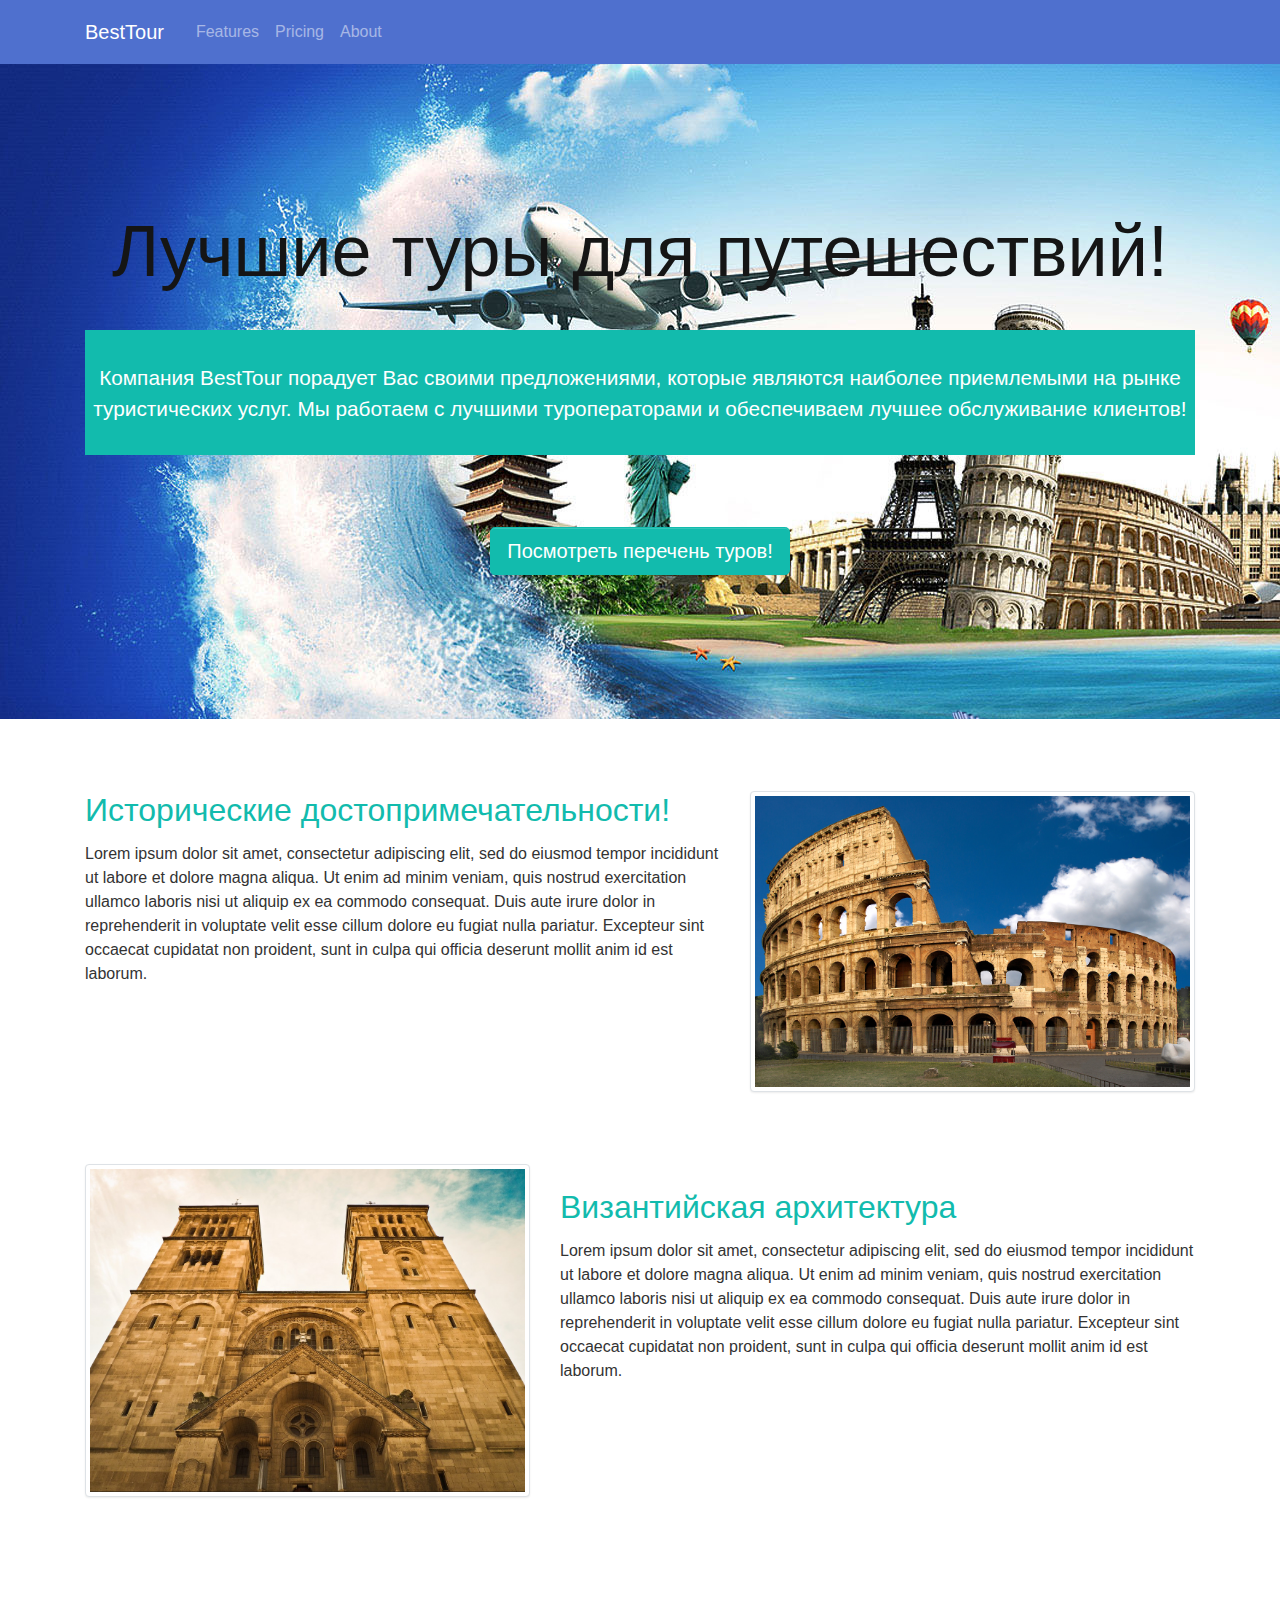
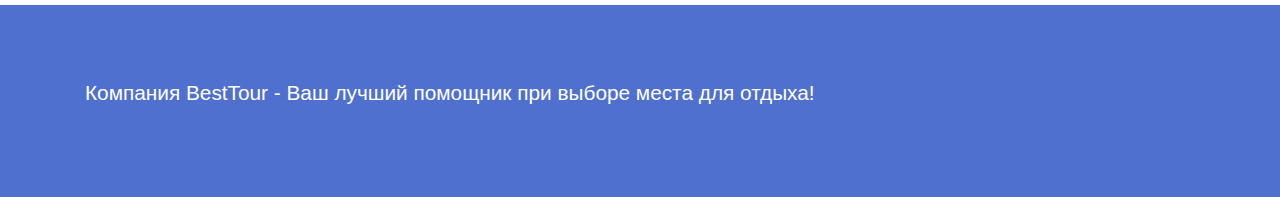
<file: public_html/template/index.html>
<!DOCTYPE html>
<html>

<head>
    <meta charset="utf-8">
    <meta name="viewport" content="width=device-width, initial-scale=1">
    <link rel="stylesheet" href="../css/font-awesome.min.css"
          type="text/css">
    <link rel="stylesheet" href="../css/theme.css" type="text/css">
</head>

<body>
<nav class="navbar navbar-expand-md bg-secondary navbar-dark">
    <div class="container">
        <a class="navbar-brand" href="#">BestTour</a>
        <button class="navbar-toggler navbar-toggler-right" type="button" data-toggle="collapse"
                data-target="#navbarSupportedContent" aria-controls="navbarSupportedContent" aria-expanded="false"
                aria-label="Toggle navigation"><span class="navbar-toggler-icon"></span></button>
        <div class="collapse navbar-collapse" id="navbarSupportedContent">
            <ul class="navbar-nav mr-auto">
                <li class="nav-item">
                    <a class="nav-link" href="#">Features</a>
                </li>
                <li class="nav-item">
                    <a class="nav-link" href="#">Pricing</a>
                </li>
                <li class="nav-item">
                    <a class="nav-link" href="#">About</a>
                </li>
            </ul>
        </div>
    </div>
</nav>
<div class="py-5 text-center" style="background-image: url(&quot;../img/slide-image-3.jpg&quot;);">
    <div class="container py-5">
        <div class="row">
            <div class="col-md-12">
                <h1 class="display-3 mb-4 text-dark" contenteditable="true">Лучшие туры для путешествий!</h1>
                <p class="lead mb-5 bg-primary">
                    <br>Компания BestTour порадует Вас своими предложениями, которые являются наиболее приемлемыми на
                    рынке туристических услуг. Мы работаем с лучшими туроператорами и обеспечиваем лучшее обслуживание
                    клиентов!
                    <br>
                    <br>
                </p>
                <a href="#" class="btn btn-lg btn-primary mx-1">Посмотреть перечень туров!</a>
            </div>
        </div>
    </div>
</div>
<div class="py-5">
    <div class="container">
        <div class="row mb-5">
            <div class="col-md-7">
                <h2 class="text-primary">Исторические достопримечательности!</h2>
                <p class="">Lorem ipsum dolor sit amet, consectetur adipiscing elit, sed do eiusmod tempor incididunt ut
                    labore et dolore magna aliqua. Ut enim ad minim veniam, quis nostrud exercitation ullamco laboris
                    nisi ut aliquip ex ea commodo consequat. Duis aute
                    irure dolor in reprehenderit in voluptate velit esse cillum dolore eu fugiat nulla pariatur.
                    Excepteur sint occaecat cupidatat non proident, sunt in culpa qui officia deserunt mollit anim id
                    est laborum.</p>
            </div>
            <div class="col-md-5 align-self-center">
                <img class="img-fluid d-block w-100 img-thumbnail" src="../img/колизе1.jpg"></div>
        </div>
        <div class="row">
            <div class="col-md-5">
                <img class="img-fluid d-block mb-4 w-100 img-thumbnail" src="../img/church.png"></div>
            <div class="col-md-7">
                <h2 class="text-primary pt-3">Византийская архитектура</h2>
                <p class="">Lorem ipsum dolor sit amet, consectetur adipiscing elit, sed do eiusmod tempor incididunt ut
                    labore et dolore magna aliqua. Ut enim ad minim veniam, quis nostrud exercitation ullamco laboris
                    nisi ut aliquip ex ea commodo consequat. Duis aute
                    irure dolor in reprehenderit in voluptate velit esse cillum dolore eu fugiat nulla pariatur.
                    Excepteur sint occaecat cupidatat non proident, sunt in culpa qui officia deserunt mollit anim id
                    est laborum.</p>
            </div>
        </div>
    </div>
</div>
<div class="py-5 text-white bg-secondary">
    <div class="container">
        <div class="row">
            <div class="col-md-12">
                <p class="lead">Компания BestTour - Ваш лучший помощник при выборе места для отдыха!</p>
            </div>
        </div>
    </div>
</div>


</body>

</html>
</file>
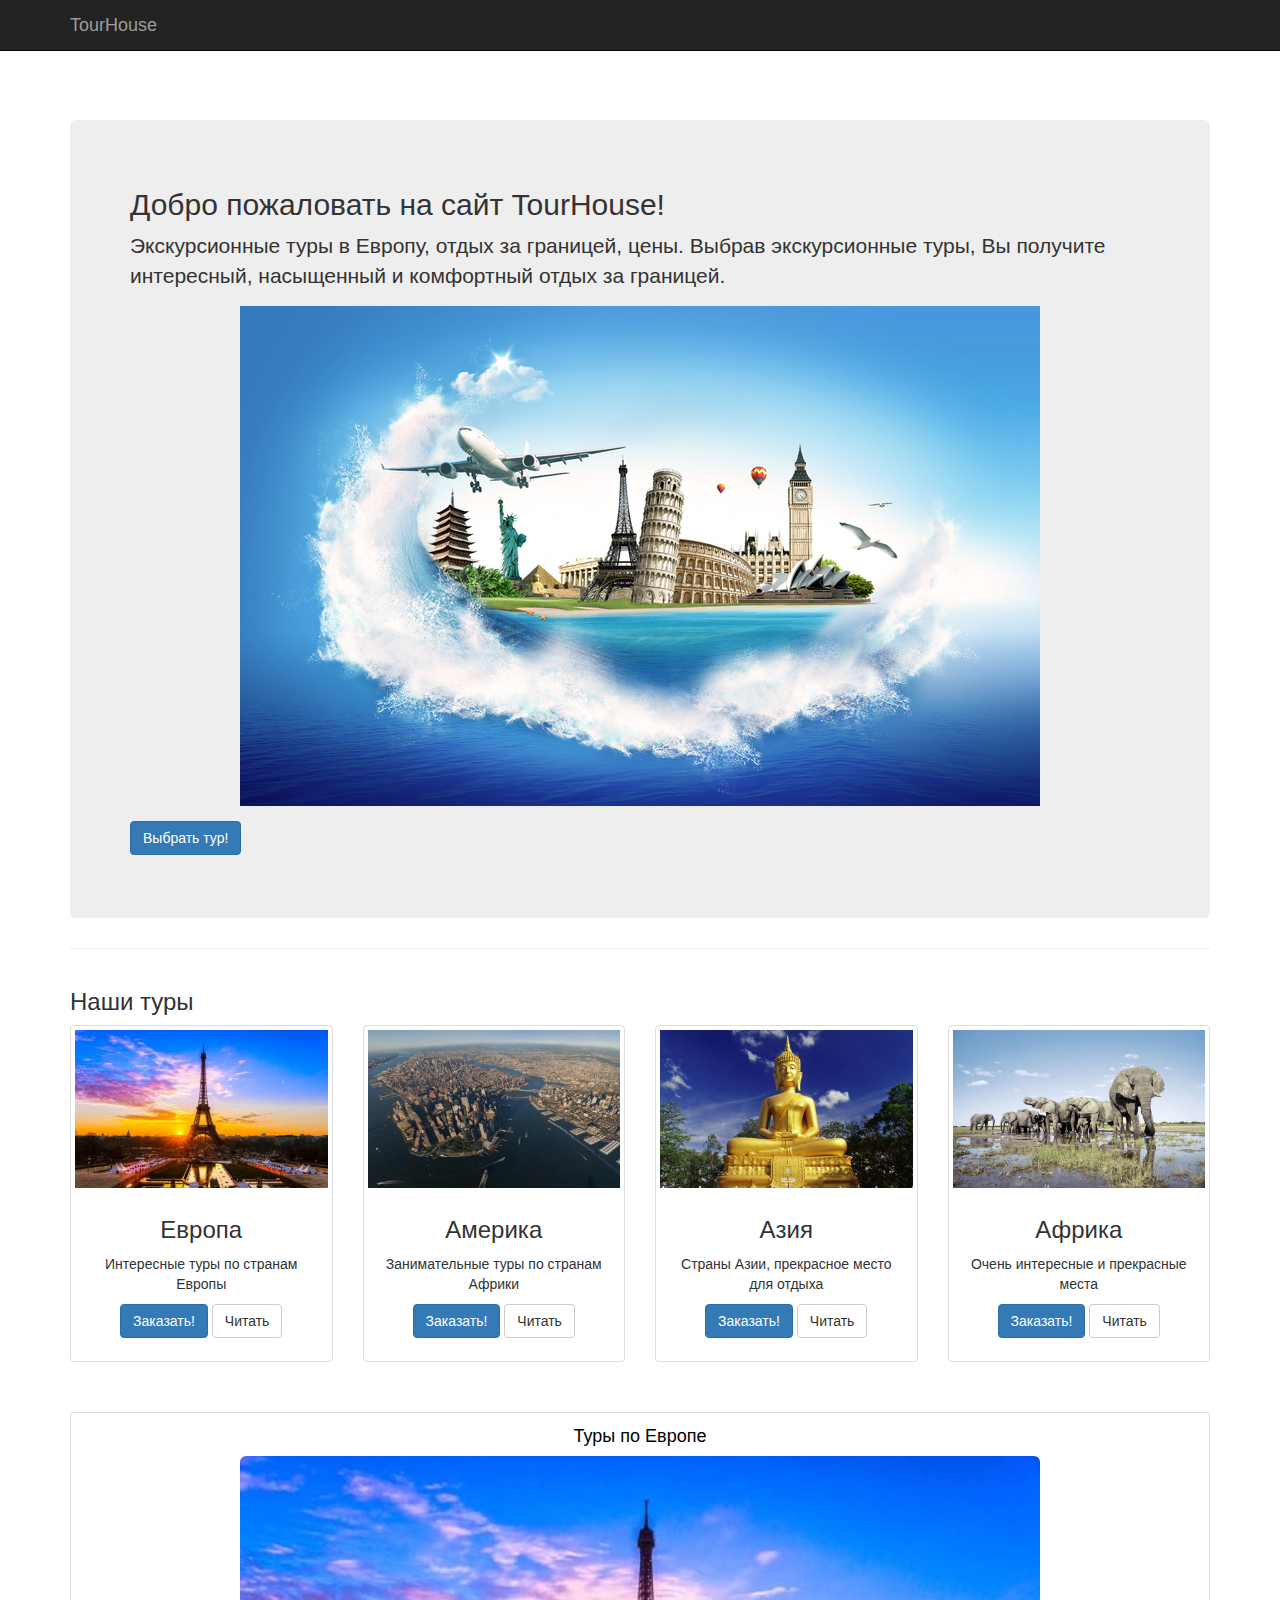
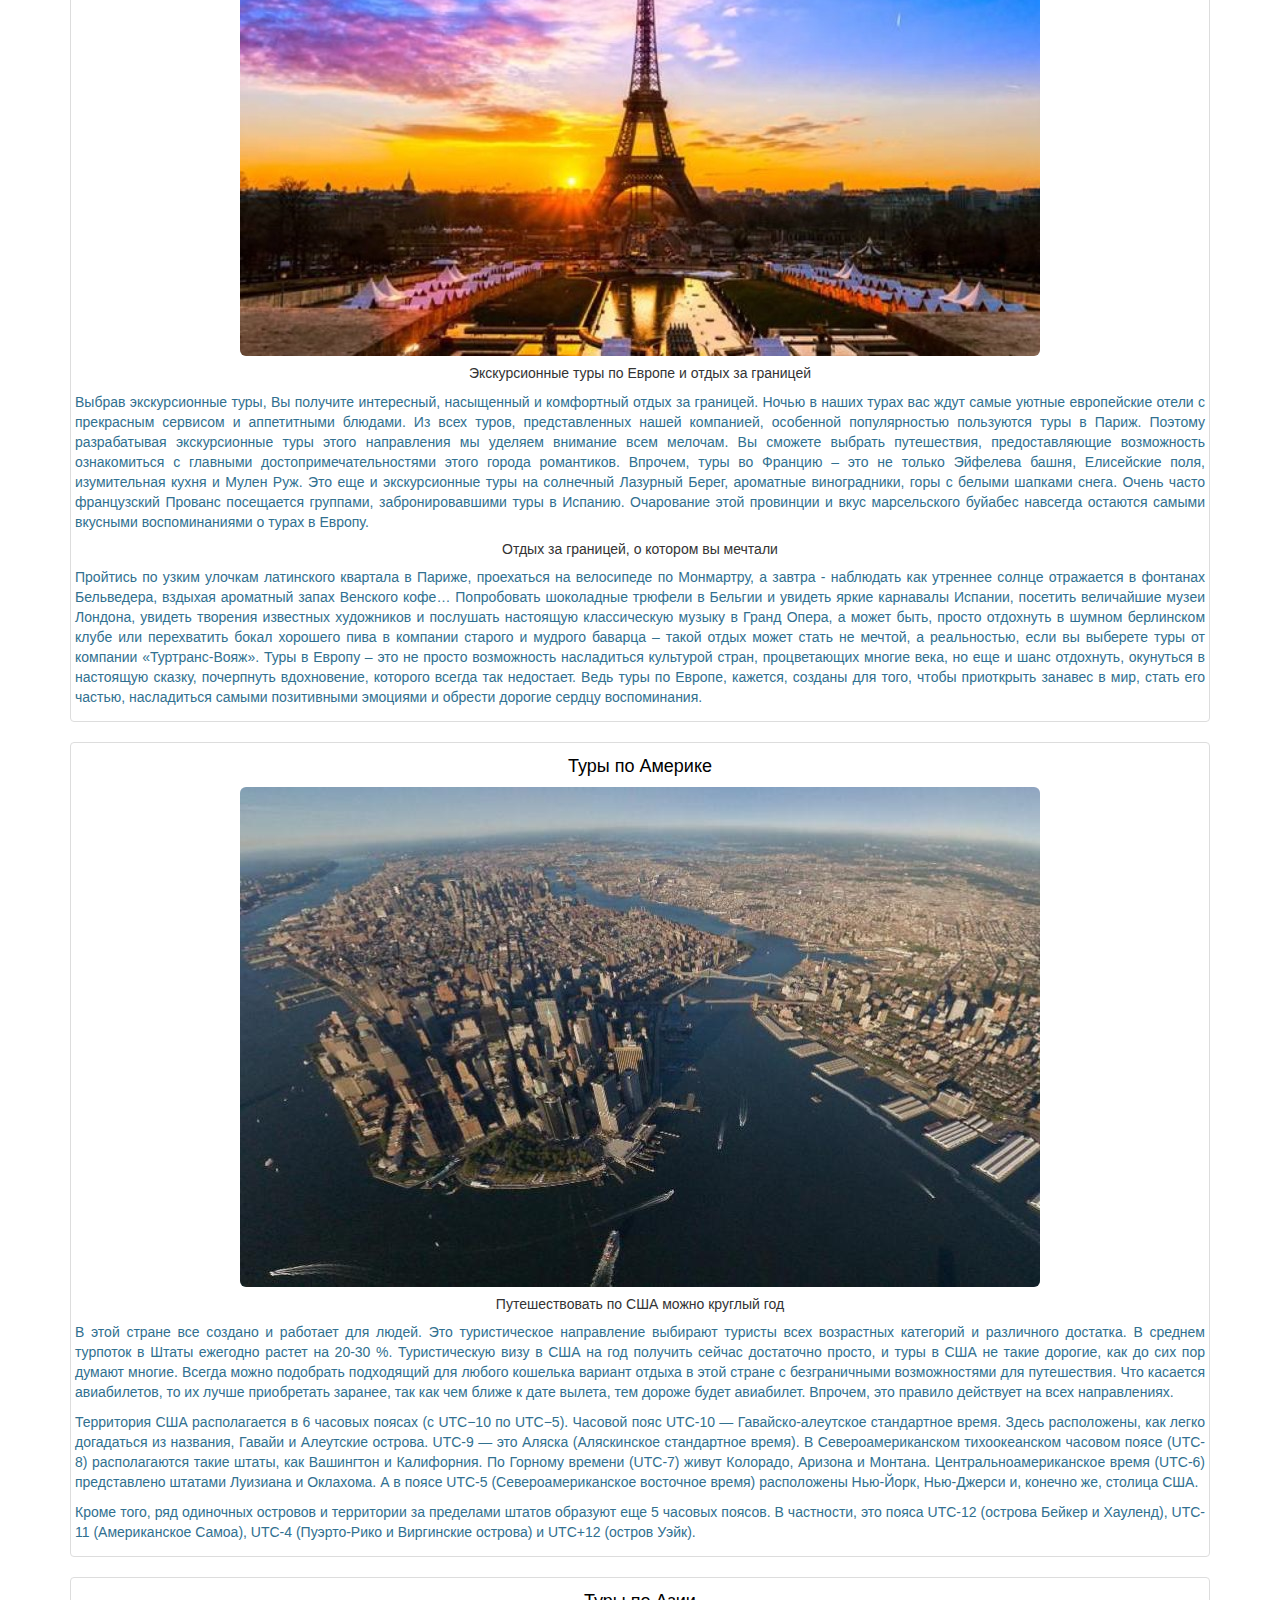
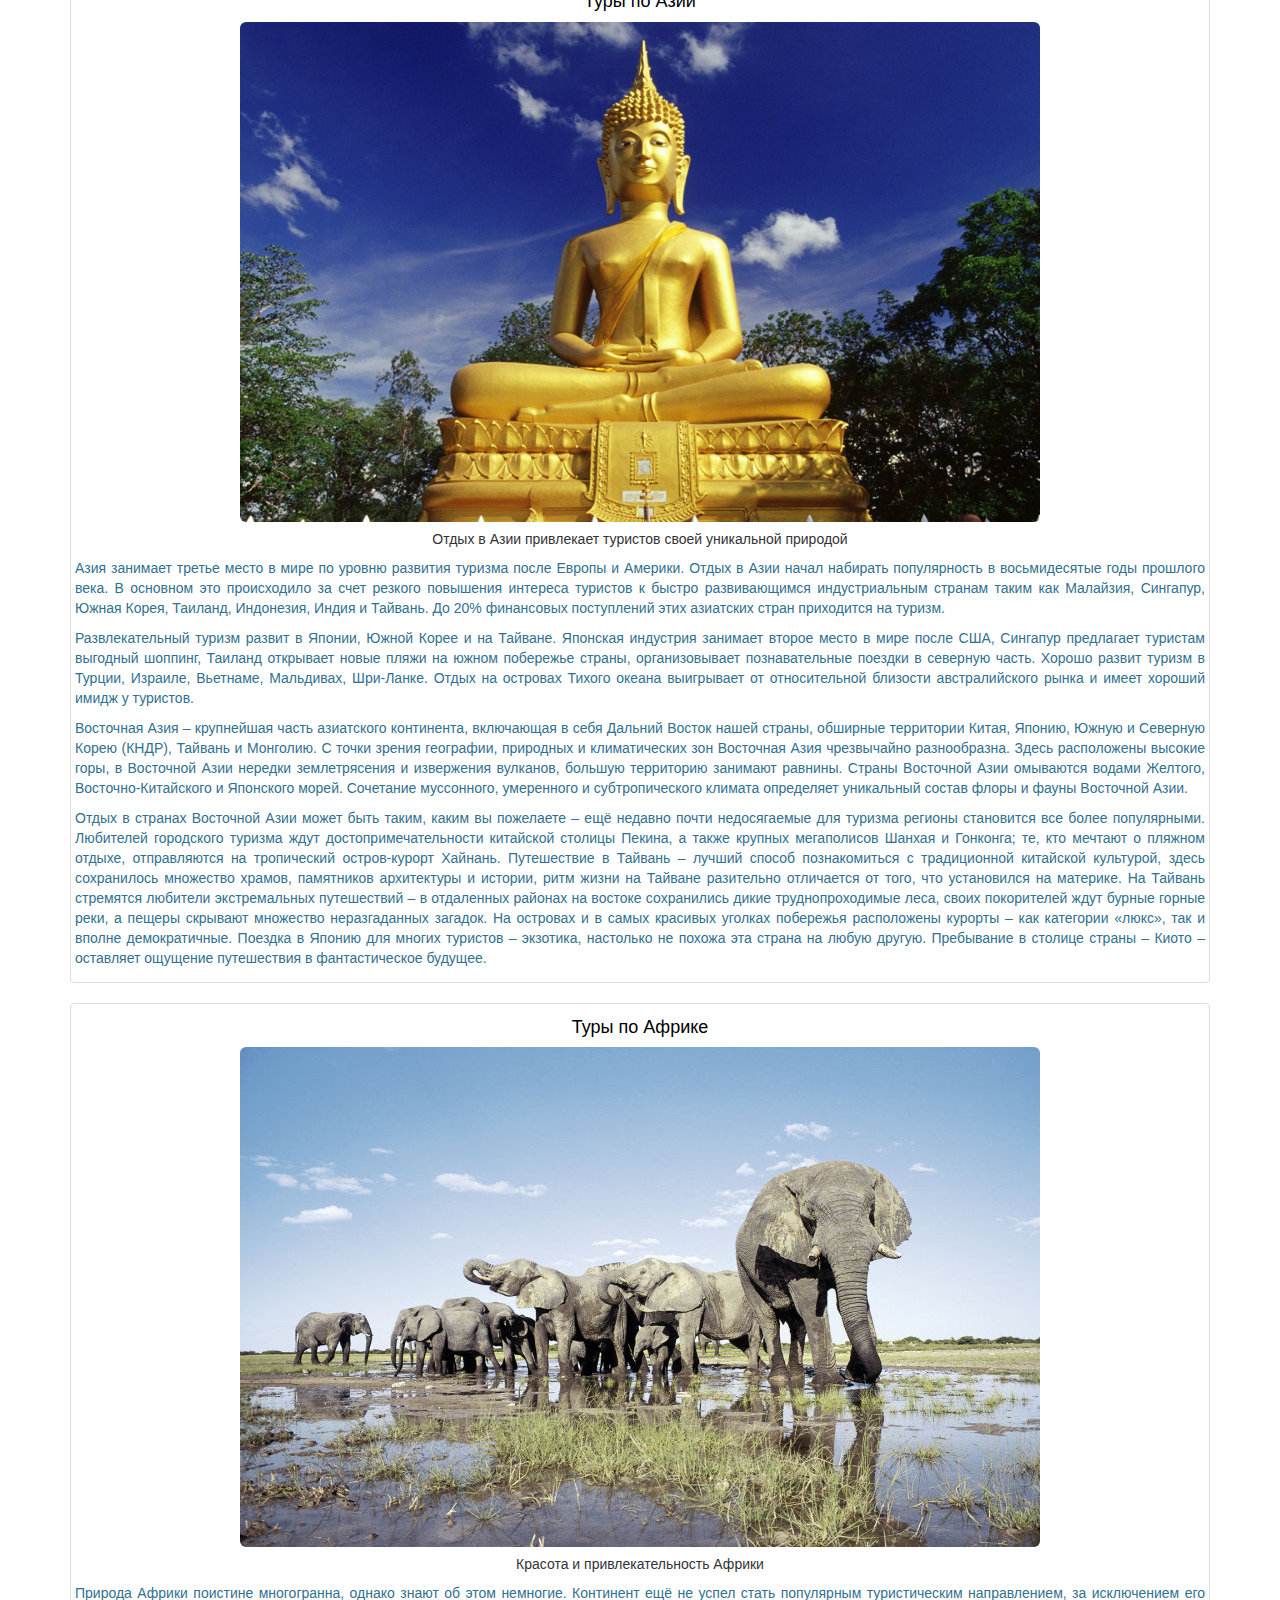
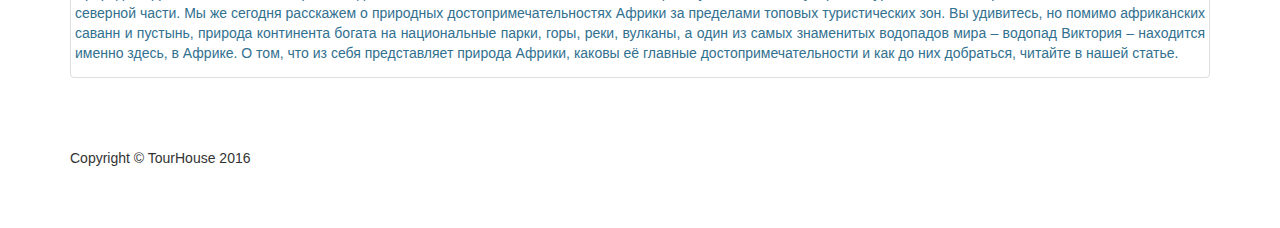
<file: public_html/touristic-web-page/index.html>
<!DOCTYPE html>
<html lang="ru">
<head>
    <meta charset="utf-8">
    <meta http-equiv="X-UA-Compatible" content="IE=edge">
    <meta name="viewport" content="width=device-width, initial-scale=1">
    <meta name="description" content="Веб-страница туристисческого сайта">
    <title>TourHouse - Туристические услуги</title>
    <!-- подключение стилей бутстрап -->
    <link href="css/bootstrap.css" rel="stylesheet">
    <!-- подключение файла стилей -->
    <link href="css/heroic-features.css" rel="stylesheet">
</head>
<body>
<!-- Навигация -->
<nav class="navbar navbar-inverse navbar-fixed-top" role="navigation">
    <div class="container">
        <div class="navbar-header">
            <button type="button" class="navbar-toggle" data-toggle="collapse"
                    data-target="#bs-example-navbar-collapse-1">
                <span class="sr-only">Навигация</span>
                <span class="icon-bar"></span>
                <span class="icon-bar"></span>
                <span class="icon-bar"></span>
            </button>
            <a class="navbar-brand" href="#">TourHouse</a>
        </div>
        <div class="collapse navbar-collapse" id="bs-example-navbar-collapse-1">
        </div>
    </div>
</nav>
<div class="container">
    <header class="jumbotron hero-spacer">
        <h2>Добро пожаловать на сайт TourHouse!</h2>
        <p>Экскурсионные туры в Европу, отдых за границей, цены. Выбрав экскурсионные туры, Вы получите интересный,
            насыщенный и комфортный отдых за границей.</p>
        <p><img src="images/jumbotron.jpg" class="img-responsive center-block"></p>
        <p><a class="btn btn-primary btn-large">Выбрать тур!</a>
        </p>
    </header>
    <hr>
    <div class="row">
        <div class="col-lg-12">
            <h3>Наши туры</h3>
        </div>
    </div>
    <div class="row text-center">
        <div class="col-md-3 col-sm-6 hero-feature">
            <div class="thumbnail">
                <img src="images/europe.jpg
" alt="">
                <div class="caption">
                    <h3>Европа</h3>
                    <p>Интересные туры по странам Европы</p>
                    <p>
                        <a href="#europe" class="btn btn-primary">Заказать!</a> <a href="#europe"
                                                                                   class="btn btn-default">Читать</a>
                    </p>
                </div>
            </div>
        </div>
        <div class="col-md-3 col-sm-6 hero-feature">
            <div class="thumbnail">
                <img src="images/america.jpg" alt="">
                <div class="caption">
                    <h3>Америка</h3>
                    <p>Занимательные туры по странам Африки</p>
                    <p>
                        <a href="#america" class="btn btn-primary">Заказать!</a> <a href="#america"
                                                                                    class="btn btn-default">Читать</a>
                    </p>
                </div>
            </div>
        </div>

        <div class="col-md-3 col-sm-6 hero-feature">
            <div class="thumbnail">
                <img src="images/asia.jpg" alt="">
                <div class="caption">
                    <h3>Азия</h3>
                    <p>Страны Азии, прекрасное место для отдыха</p>
                    <p>
                        <a href="#asia" class="btn btn-primary">Заказать!</a> <a href="#asia" class="btn btn-default">Читать</a>
                    </p>
                </div>
            </div>
        </div>
        <div class="col-md-3 col-sm-6 hero-feature">
            <div class="thumbnail">
                <img src="images/africa.jpg" alt="">
                <div class="caption">
                    <h3>Африка</h3>
                    <p>Очень интересные и прекрасные места</p>
                    <p>
                        <a href="#africa" class="btn btn-primary">Заказать!</a> <a href="#africa"
                                                                                   class="btn btn-default">Читать</a>
                    </p>
                </div>
            </div>
        </div>
    </div>
    <div class="row">
        <div class="col-lg-12">
            <div class="thumbnail">
                <div class="row text-center">
                    <h4><a name="europe">Туры по Европе</a></h4>
                </div>
                <img class="img-responsive img-rounded center-block" src="images/europe.jpg">
                <h5 class="text-center">Экскурсионные туры по Европе и отдых за границей</h5>
                <p class="text-info text-justify">Выбрав экскурсионные туры, Вы получите интересный, насыщенный и
                    комфортный отдых за границей. Ночью в
                    наших турах вас ждут самые уютные европейские отели с прекрасным сервисом и аппетитными блюдами. Из
                    всех туров, представленных нашей компанией, особенной популярностью пользуются туры в Париж. Поэтому
                    разрабатывая экскурсионные туры этого направления мы уделяем внимание всем мелочам. Вы сможете
                    выбрать путешествия, предоставляющие возможность ознакомиться с главными достопримечательностями
                    этого города романтиков. Впрочем, туры во Францию – это не только Эйфелева башня, Елисейские поля,
                    изумительная кухня и Мулен Руж. Это еще и экскурсионные туры на солнечный Лазурный Берег, ароматные
                    виноградники, горы с белыми шапками снега. Очень часто французский Прованс посещается группами,
                    забронировавшими туры в Испанию. Очарование этой провинции и вкус марсельского буйабес навсегда
                    остаются самыми вкусными воспоминаниями о турах в Европу.</p>
                <h5 class="text-center"> Отдых за границей, о котором вы мечтали</h5>
                <p class="text-info text-justify">Пройтись по узким улочкам латинского квартала в Париже, проехаться на
                    велосипеде по Монмартру, а
                    завтра - наблюдать как утреннее солнце отражается в фонтанах Бельведера, вздыхая ароматный запах
                    Венского кофе… Попробовать шоколадные трюфели в Бельгии и увидеть яркие карнавалы Испании, посетить
                    величайшие музеи Лондона, увидеть творения известных художников и послушать настоящую классическую
                    музыку в Гранд Опера, а может быть, просто отдохнуть в шумном берлинском клубе или перехватить бокал
                    хорошего пива в компании старого и мудрого баварца – такой отдых может стать не мечтой, а
                    реальностью, если вы выберете туры от компании «Туртранс-Вояж». Туры в Европу – это не просто
                    возможность насладиться культурой стран, процветающих многие века, но еще и шанс отдохнуть,
                    окунуться в настоящую сказку, почерпнуть вдохновение, которого всегда так недостает. Ведь туры по
                    Европе, кажется, созданы для того, чтобы приоткрыть занавес в мир, стать его частью, насладиться
                    самыми позитивными эмоциями и обрести дорогие сердцу воспоминания.</p>
            </div>
        </div>
        <div class="col-lg-12">
            <div class="thumbnail">

                <div class="row text-center">
                    <h4><a name="america">Туры по Америке</a></h4>
                </div>
                <img class="img-responsive img-rounded center-block" src="images/america.jpg">
                <h5 class="text-center">Путешествовать по США можно круглый год</h5>
                <p class="text-info text-justify"> В этой стране все создано и
                    работает для людей. Это туристическое направление выбирают туристы всех возрастных категорий и
                    различного достатка. В среднем турпоток в Штаты ежегодно растет на 20-30 %. Туристическую визу в США
                    на год получить сейчас достаточно просто, и туры в США не такие дорогие, как до сих пор думают
                    многие. Всегда можно подобрать подходящий для любого кошелька вариант отдыха в этой стране с
                    безграничными возможностями для путешествия. Что касается авиабилетов, то их лучше приобретать
                    заранее, так как чем ближе к дате вылета, тем дороже будет авиабилет. Впрочем, это правило действует
                    на всех направлениях.</p>
                <p class="text-info text-justify">
                    Территория США располагается в 6 часовых поясах (с UTC−10 по UTC−5). Часовой пояс UTC-10 —
                    Гавайско-алеутское стандартное время. Здесь расположены, как легко догадаться из названия, Гавайи и
                    Алеутские острова. UTC-9 — это Аляска (Аляскинское стандартное время). В Североамериканском
                    тихоокеанском часовом поясе (UTC-8) располагаются такие штаты, как Вашингтон и Калифорния. По
                    Горному времени (UTC-7) живут Колорадо, Аризона и Монтана. Центральноамериканское время (UTC-6)
                    представлено штатами Луизиана и Оклахома. А в поясе UTC-5 (Североамериканское восточное время)
                    расположены Нью-Йорк, Нью-Джерси и, конечно же, столица США.</p>
                <p class="text-info text-justify">
                    Кроме того, ряд одиночных островов и территории за пределами штатов образуют еще 5 часовых поясов. В
                    частности, это пояса UTC-12 (острова Бейкер и Хауленд), UTC-11 (Американское Самоа), UTC-4
                    (Пуэрто-Рико и Виргинские острова) и UTC+12 (остров Уэйк).
                </p>
            </div>
        </div>
        <div class="col-lg-12">
            <div class="thumbnail">
                <div class="row text-center">
                    <h4><a name="asia">Туры по Азии</a></h4>
                </div>
                <img class="img-responsive img-rounded center-block" src="images/asia.jpg">
                <h5 class="text-center">Отдых в Азии привлекает туристов своей уникальной природой</h5>
                <p class="text-info text-justify">Азия занимает третье место в мире по уровню развития туризма после
                    Европы и Америки. Отдых в Азии начал набирать популярность в восьмидесятые годы прошлого века. В
                    основном это происходило за счет резкого повышения интереса туристов к быстро развивающимся
                    индустриальным странам таким как Малайзия, Сингапур, Южная Корея, Таиланд, Индонезия, Индия и
                    Тайвань. До 20% финансовых поступлений этих азиатских стран приходится на туризм.</p>
                <p class="text-info text-justify"> Развлекательный туризм развит в Японии, Южной Корее и на Тайване.
                    Японская индустрия занимает второе место в мире после США, Сингапур предлагает туристам выгодный
                    шоппинг, Таиланд открывает новые пляжи на южном побережье страны, организовывает познавательные
                    поездки в северную часть. Хорошо развит туризм в Турции, Израиле, Вьетнаме, Мальдивах, Шри-Ланке.
                    Отдых на островах Тихого океана выигрывает от относительной близости австралийского рынка и имеет
                    хороший имидж у туристов.</p>
                <p class="text-info text-justify">Восточная Азия – крупнейшая часть азиатского континента, включающая в
                    себя Дальний Восток нашей страны, обширные территории Китая, Японию, Южную и Северную Корею (КНДР),
                    Тайвань и Монголию. С точки зрения географии, природных и климатических зон Восточная Азия
                    чрезвычайно разнообразна. Здесь расположены высокие горы, в Восточной Азии нередки землетрясения и
                    извержения вулканов, большую территорию занимают равнины. Страны Восточной Азии омываются водами
                    Желтого, Восточно-Китайского и Японского морей. Сочетание муссонного, умеренного и субтропического
                    климата определяет уникальный состав флоры и фауны Восточной Азии.</p>

                <p class="text-info text-justify"> Отдых в странах Восточной Азии может быть таким, каким вы пожелаете –
                    ещё недавно почти недосягаемые для туризма регионы становится все более популярными. Любителей
                    городского туризма ждут достопримечательности китайской столицы Пекина, а также крупных мегаполисов
                    Шанхая и Гонконга; те, кто мечтают о пляжном отдыхе, отправляются на тропический остров-курорт
                    Хайнань. Путешествие в Тайвань – лучший способ познакомиться с традиционной китайской культурой,
                    здесь сохранилось множество храмов, памятников архитектуры и истории, ритм жизни на Тайване
                    разительно отличается от того, что установился на материке. На Тайвань стремятся любители
                    экстремальных путешествий – в отдаленных районах на востоке сохранились дикие труднопроходимые леса,
                    своих покорителей ждут бурные горные реки, а пещеры скрывают множество неразгаданных загадок. На
                    островах и в самых красивых уголках побережья расположены курорты – как категории «люкс», так и
                    вполне демократичные. Поездка в Японию для многих туристов – экзотика, настолько не похожа эта
                    страна на любую другую. Пребывание в столице страны – Киото – оставляет ощущение путешествия в
                    фантастическое будущее.</p>
            </div>
        </div>
        <div class="col-lg-12">
            <div class="thumbnail">
                <div class="row text-center">
                    <h4><a name="africa">Туры по Африке</a></h4>
                </div>
                <img class="img-responsive img-rounded center-block" src="images/africa.jpg">
                <h5 class="text-center">Красота и привлекательность Африки</h5>
                <p class="text-info text-justify">Природа Африки поистине многогранна, однако знают об этом немногие.
                    Континент ещё не успел стать популярным туристическим направлением, за исключением его северной
                    части. Мы же сегодня расскажем о природных достопримечательностях Африки за пределами топовых
                    туристических зон. Вы удивитесь, но помимо африканских саванн и пустынь, природа континента богата
                    на национальные парки, горы, реки, вулканы, а один из самых знаменитых водопадов мира – водопад
                    Виктория – находится именно здесь, в Африке. О том, что из себя представляет природа Африки, каковы
                    её главные достопримечательности и как до них добраться, читайте в нашей статье.</p>
            </div>
        </div>
    </div>

    <footer>
        <div class="row">
            <div class="col-lg-12">
                <p>Copyright &copy; TourHouse 2016</p>
            </div>
        </div>
    </footer>
</div>
<script src="js/jquery.js"></script>
<script src="js/bootstrap.min.js"></script>
</body>
</html>
</file>
<file: public_html/touristic-web-page/css/heroic-features.css>
/*
 * Start Bootstrap - Heroic Features (http://startbootstrap.com/)
 * Copyright 2013-2016 Start Bootstrap
 * Licensed under MIT (https://github.com/BlackrockDigital/startbootstrap/blob/gh-pages/LICENSE)
 */

body {
    padding-top: 70px; /* Required padding for .navbar-fixed-top. Remove if using .navbar-static-top. Change if height of navigation changes. */
}

.hero-spacer {
    margin-top: 50px;
}

.hero-feature {
    margin-bottom: 30px;
}

footer {
    margin: 50px 0;
}

.text-center>h4>a{
    text-decoration: none;
    color: #000000;
}
.text-center>h3>a{
    text-decoration: none;
    color: #000000;
}
</file>
